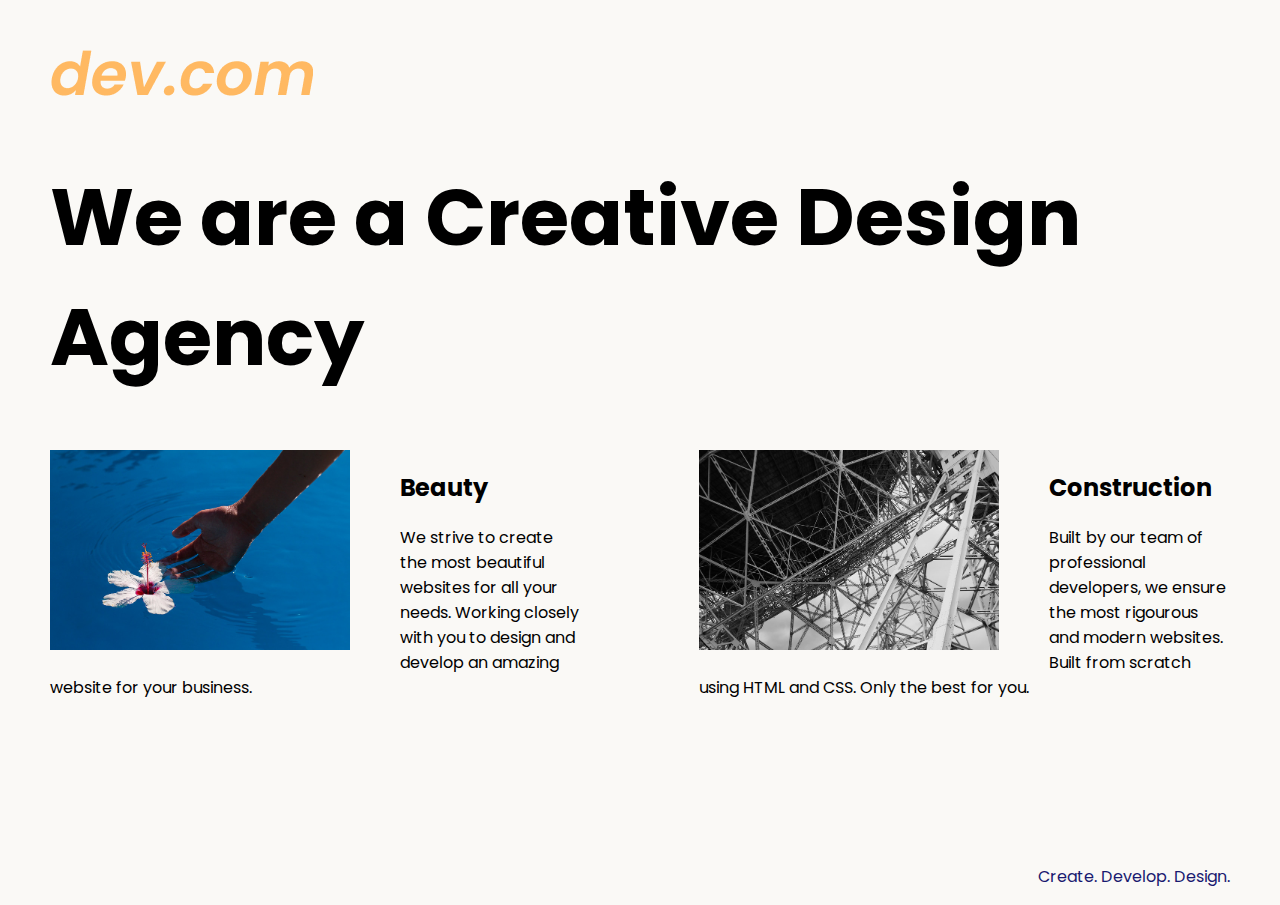
<file: Advanced-css/index.html>
<!DOCTYPE html>
<html lang="en">
  <head>
    <meta charset="UTF-8" />
    <meta name="viewport" content="width=device-width, initial-scale=1.0" />
    <title>Agency</title>
    <link rel="stylesheet" href="./style.css" />
    <link rel="preconnect" href="https://fonts.googleapis.com" />
    <link rel="preconnect" href="https://fonts.gstatic.com" crossorigin />
    <link
      href="https://fonts.googleapis.com/css2?family=Poppins:wght@400;700&display=swap"
      rel="stylesheet"
    />
  </head>

  <body>
    <div class="main">
      <img class="logo" src="./assets/images/logo.png" alt="logo" />
      <h1>We are a Creative Design Agency</h1>
      <div class="left card">
        <img
          class="tile-image"
          src="./assets/images/beautiful.jpg"
          alt="hand and flower in water"
        />
        <h2 class="card-title">Beauty</h2>
        <p class="card-text">
          We strive to create the most beautiful websites for all your needs.
          Working closely with you to design and develop an amazing website for
          your business.
        </p>
      </div>

      <div class="right card">
        <img
          class="tile-image"
          src="./assets/images/construction.jpg"
          alt="metal structure"
        />
        <h2 class="card-title">Construction</h2>
        <p>
          Built by our team of professional developers, we ensure the most
          rigourous and modern websites. Built from scratch using HTML and CSS.
          Only the best for you.
        </p>
      </div>
    </div>
    <footer>
      <p>Create. Develop. Design.</p>
    </footer>
  </body>
</html>
</file>
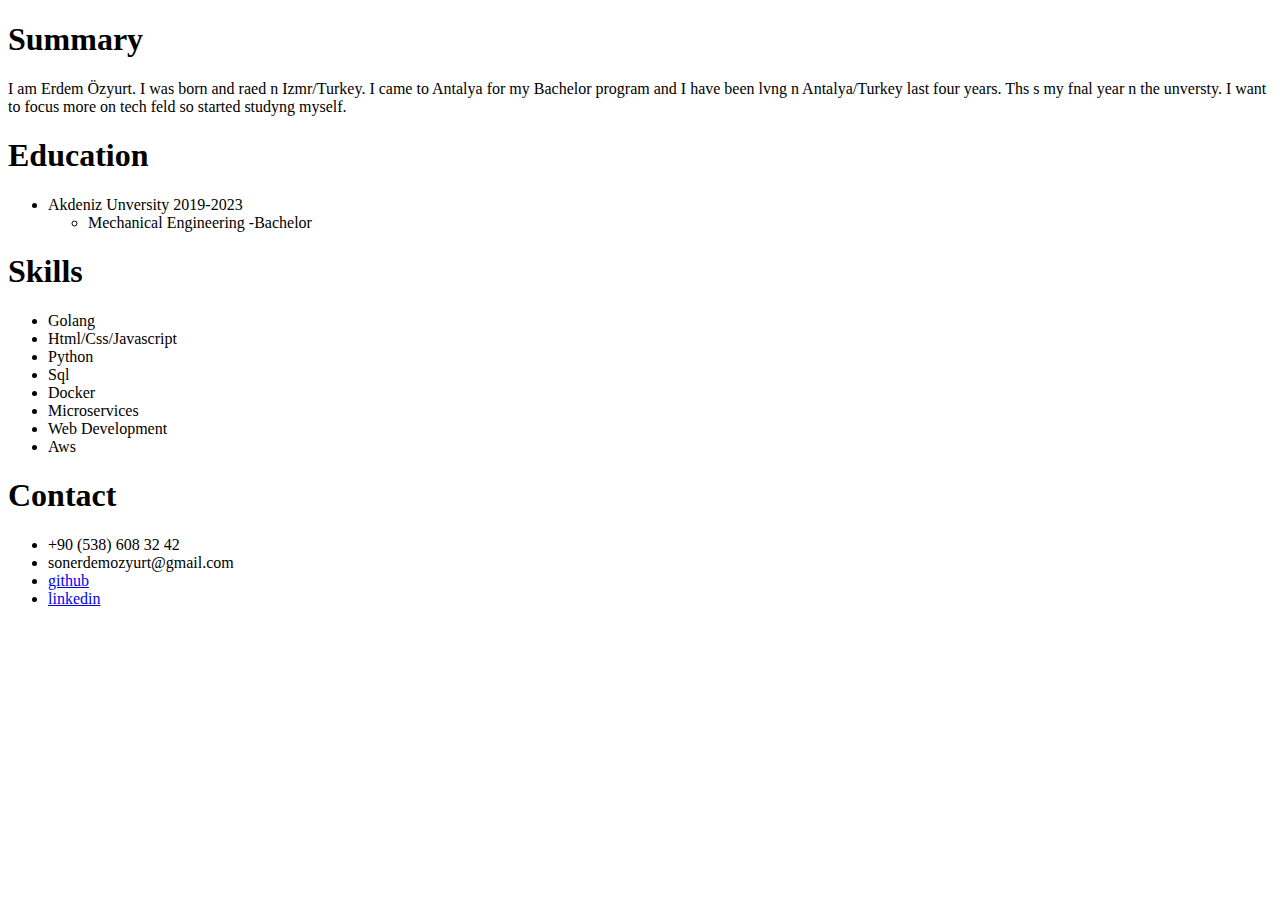
<file: Capstone-1/index.html>
<!DOCTYPE html>
<html lang="en">
  <head>
    <meta charset="UTF-8" />
    <meta name="viewport" content="width=device-width, initial-scale=1.0" />
    <title>My Resume</title>
  </head>
  <body>
    <div>
      <h1>Summary</h1>

      <p>
        I am Erdem Özyurt. I was born and raed n Izmr/Turkey. I came to Antalya
        for my Bachelor program and I have been lvng n Antalya/Turkey last four
        years. Ths s my fnal year n the unversty. I want to focus more on tech
        feld so started studyng myself.
      </p>
    </div>
    <div>
      <h1>Education</h1>
      <ul>
        <li>Akdeniz Unversity 2019-2023</li>
        <ul>
          <li>Mechanical Engineering -Bachelor</li>
        </ul>
      </ul>
    </div>
    <div>
      <h1>Skills</h1>
      <ul>
        <li>Golang</li>
        <li>Html/Css/Javascript</li>
        <li>Python</li>
        <li>Sql</li>
        <li>Docker</li>
        <li>Microservices</li>
        <li>Web Development</li>
        <li>Aws</li>
      </ul>
    </div>
    <div>
      <h1>Contact</h1>
      <ul>
        <li>+90 (538) 608 32 42</li>
        <li>sonerdemozyurt@gmail.com</li>
        <li><a href="github.com/sonozyurt">github</a></li>
        <li><a href="www.linkedin.com/in/erdem-ozyurt">linkedin</a></li>
      </ul>
    </div>
  </body>
</html>
</file>
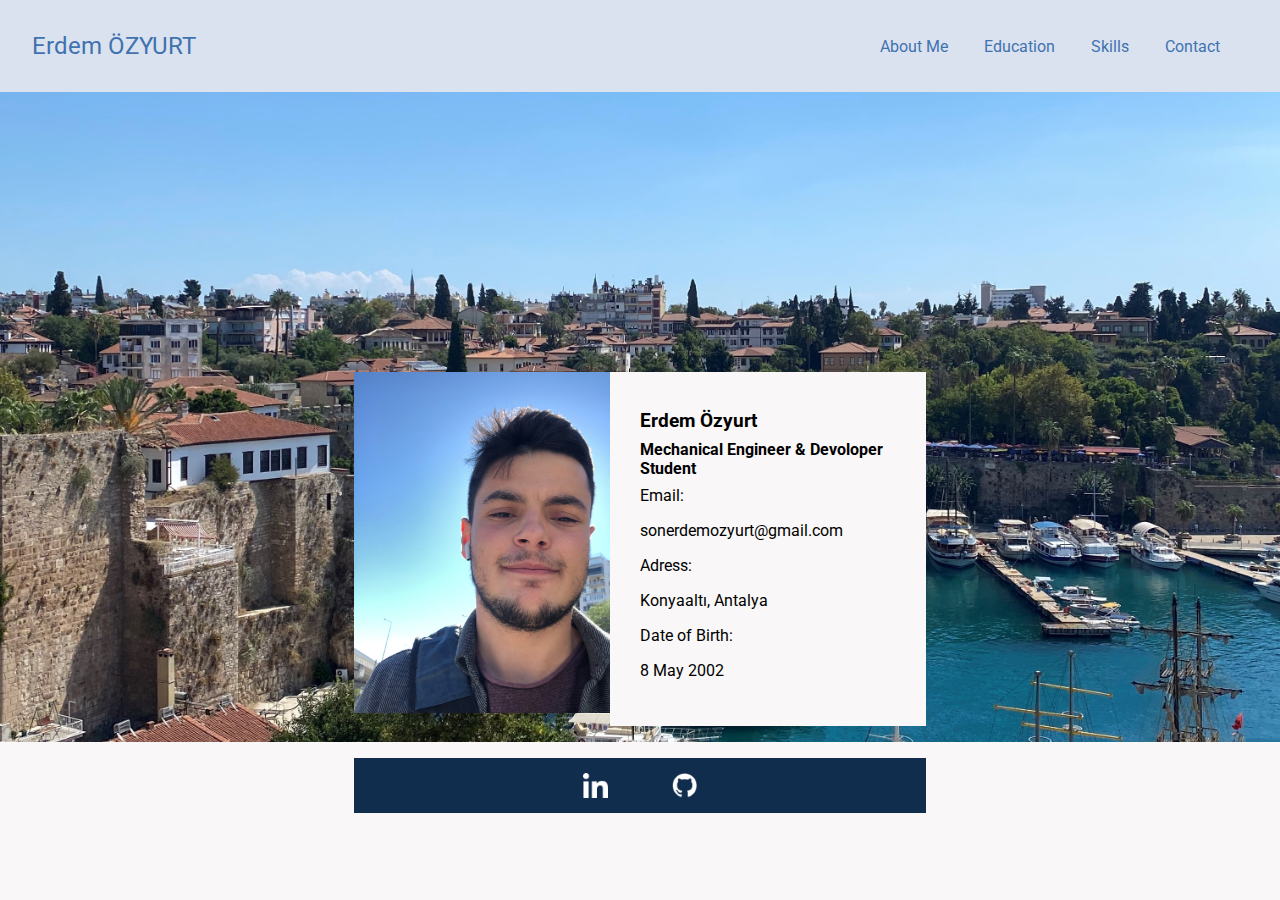
<file: Capstone-2/index.html>
<!DOCTYPE html>
<html lang="en">
  <head>
    <meta charset="UTF-8" />
    <meta name="viewport" content="width=device-width, initial-scale=1.0" />
    <link rel="stylesheet" href="./style.css" />
    <link rel="preconnect" href="https://fonts.googleapis.com" />
    <link rel="preconnect" href="https://fonts.gstatic.com" crossorigin />
    <link
      href="https://fonts.googleapis.com/css2?family=Roboto&display=swap"
      rel="stylesheet"
    />
    <title>Erdem Özyurt</title>
  </head>
  <body>
    <nav class="nav-flex-container">
      <div class="name">
        <p>Erdem ÖZYURT</p>
      </div>
      <div class="nav-links">
        <a href="">About Me</a>
        <a href="">Education</a>
        <a href="">Skills</a>
        <a href="">Contact</a>
      </div>
    </nav>
    <div class="main main-outer-flex">
      <div class="main-flex-container">
        <div class="profile-pic">
          <img src="./assets/profile-pic.jpeg" alt="Profile Pic" />
        </div>
        <div class="info">
          <h3>Erdem Özyurt</h3>
          <h4>Mechanical Engineer & Devoloper Student</h4>
          <ul>
            <li>Email:</li>
            <ul>
              <li>sonerdemozyurt@gmail.com</li>
            </ul>
            <li>Adress:</li>
            <ul>
              <li>Konyaaltı, Antalya</li>
            </ul>
            <li>Date of Birth:</li>
            <ul>
              <li>8 May 2002</li>
            </ul>
          </ul>
        </div>
      </div>
    </div>
    <div class="socials socials-outer-flex">
      <div class="social-flex-container">
        <a href=""><img src="./assets/linkedin.png" alt="linkedin" /></a>

        <a href=""><img src="./assets/github.png" alt="github" /></a>
      </div>
    </div>
    <div class="about">
      <div></div>
    </div>
  </body>
</html>
</file>
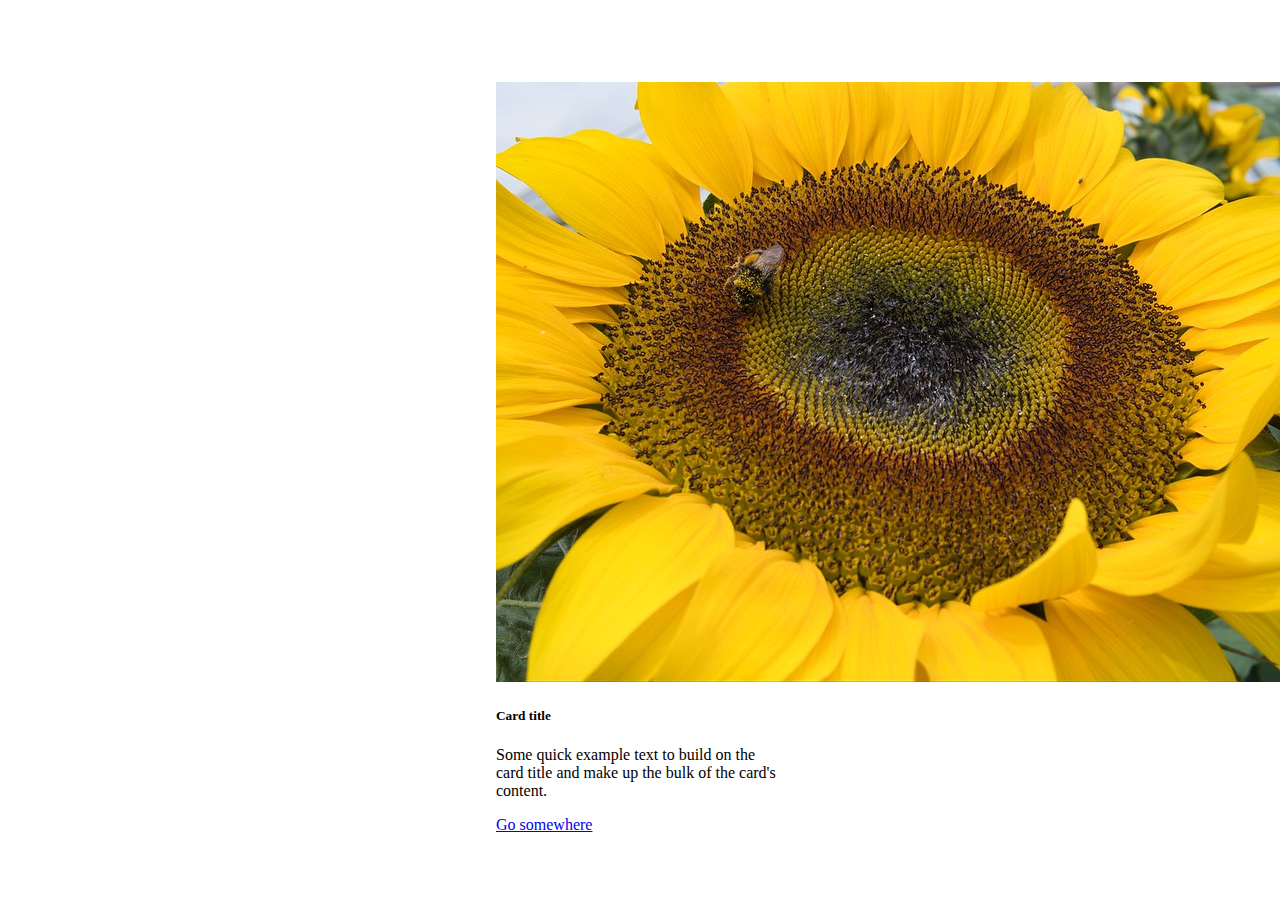
<file: Bootstrap/intro/index.html>
<!DOCTYPE html>
<html lang="en">
  <head>
    <meta charset="utf-8" />
    <meta name="viewport" content="width=device-width, initial-scale=1" />
    <title>Bootstrap</title>
    <link
      href="https://cdn.jsdelivr.net/npm/bootstrap@5.3.0/dist/css/bootstrap.min.css"
      rel="stylesheet"
      integrity="sha384-9ndCyUaIbzAi2FUVXJi0CjmCapSmO7SnpJef0486qhLnuZ2cdeRhO02iuK6FUUVM"
      crossorigin="anonymous"
    />
    <style>
      .flex-container {
        display: flex;
        height: 100vh;
        justify-content: center;
        align-items: center;
      }
    </style>
  </head>

  <body>
    <div class="flex-container">
      <div class="card" style="width: 18rem">
        <img src="./flower.jpg" class="card-img-top" alt="flower" />
        <div class="card-body">
          <h5 class="card-title">Card title</h5>
          <p class="card-text">
            Some quick example text to build on the card title and make up the
            bulk of the card's content.
          </p>
          <a href="#" class="btn btn-primary">Go somewhere</a>
        </div>
      </div>
    </div>
  </body>
</html>
</file>
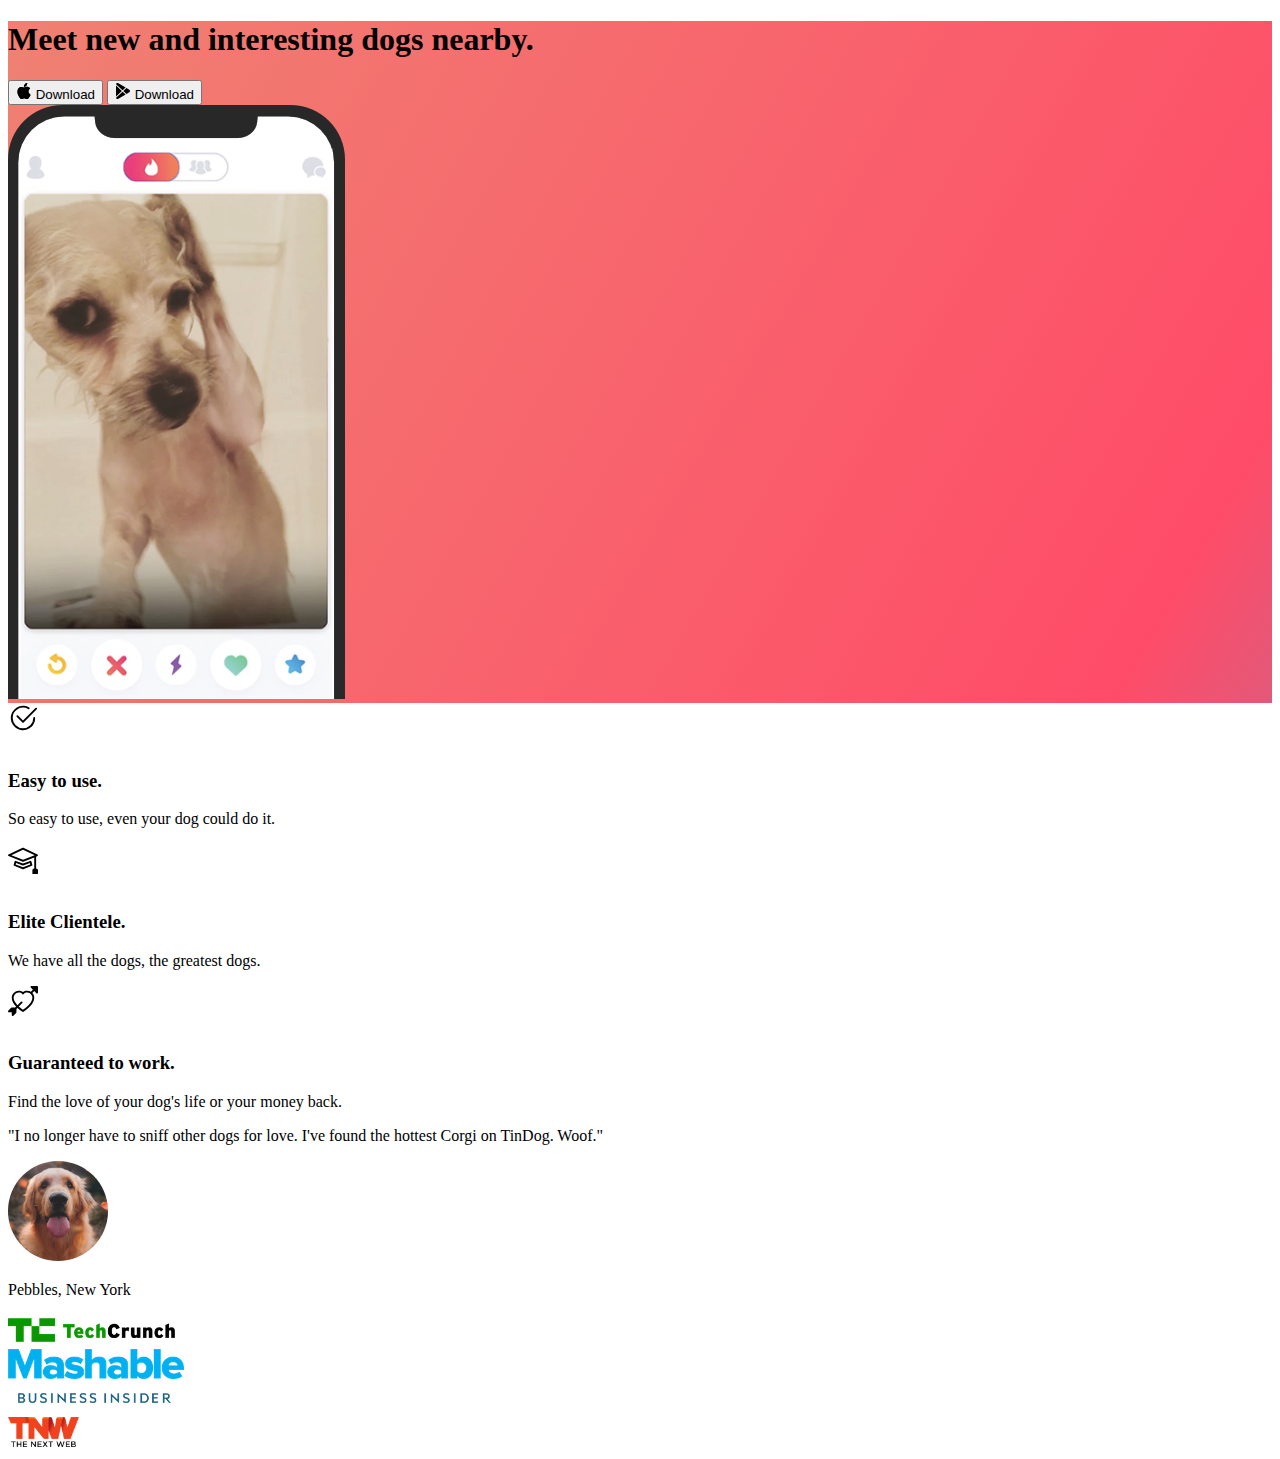
<file: Bootstrap/Tindog/index.html>
<!DOCTYPE html>
<html lang="en">
  <head>
    <meta charset="UTF-8" />
    <meta name="viewport" content="width=device-width, initial-scale=1.0" />
    <link
      href="https://cdn.jsdelivr.net/npm/bootstrap@5.3.0/dist/css/bootstrap.min.css"
      rel="stylesheet"
      integrity="sha384-9ndCyUaIbzAi2FUVXJi0CjmCapSmO7SnpJef0486qhLnuZ2cdeRhO02iuK6FUUVM"
      crossorigin="anonymous"
    />
    <link rel="stylesheet" href="./css/style.css" />
    <title>TinDog</title>
  </head>

  <body>
    <!-- Title -->
    <section id="title" class="gradient-background">
      <div class="container">
        <div class="row pt-5">
          <div class="col-lg-6">
            <h1 class="display-4 fw-bold pb-3 text-body-emphasis lh-1 mb-3">
              Meet new and interesting dogs nearby.
            </h1>
            <div>
              <button type="button" class="btn btn-light btn-lg">
                <svg
                  xmlns="http://www.w3.org/2000/svg"
                  width="16"
                  height="16"
                  fill="currentColor"
                  class="bi bi-apple mb-1"
                  viewBox="0 0 16 16"
                >
                  <path
                    d="M11.182.008C11.148-.03 9.923.023 8.857 1.18c-1.066 1.156-.902 2.482-.878 2.516.024.034 1.52.087 2.475-1.258.955-1.345.762-2.391.728-2.43Zm3.314 11.733c-.048-.096-2.325-1.234-2.113-3.422.212-2.189 1.675-2.789 1.698-2.854.023-.065-.597-.79-1.254-1.157a3.692 3.692 0 0 0-1.563-.434c-.108-.003-.483-.095-1.254.116-.508.139-1.653.589-1.968.607-.316.018-1.256-.522-2.267-.665-.647-.125-1.333.131-1.824.328-.49.196-1.422.754-2.074 2.237-.652 1.482-.311 3.83-.067 4.56.244.729.625 1.924 1.273 2.796.576.984 1.34 1.667 1.659 1.899.319.232 1.219.386 1.843.067.502-.308 1.408-.485 1.766-.472.357.013 1.061.154 1.782.539.571.197 1.111.115 1.652-.105.541-.221 1.324-1.059 2.238-2.758.347-.79.505-1.217.473-1.282Z"
                  />
                  <path
                    d="M11.182.008C11.148-.03 9.923.023 8.857 1.18c-1.066 1.156-.902 2.482-.878 2.516.024.034 1.52.087 2.475-1.258.955-1.345.762-2.391.728-2.43Zm3.314 11.733c-.048-.096-2.325-1.234-2.113-3.422.212-2.189 1.675-2.789 1.698-2.854.023-.065-.597-.79-1.254-1.157a3.692 3.692 0 0 0-1.563-.434c-.108-.003-.483-.095-1.254.116-.508.139-1.653.589-1.968.607-.316.018-1.256-.522-2.267-.665-.647-.125-1.333.131-1.824.328-.49.196-1.422.754-2.074 2.237-.652 1.482-.311 3.83-.067 4.56.244.729.625 1.924 1.273 2.796.576.984 1.34 1.667 1.659 1.899.319.232 1.219.386 1.843.067.502-.308 1.408-.485 1.766-.472.357.013 1.061.154 1.782.539.571.197 1.111.115 1.652-.105.541-.221 1.324-1.059 2.238-2.758.347-.79.505-1.217.473-1.282Z"
                  />
                </svg>
                Download
              </button>
              <button type="button" class="btn btn-outline-light btn-lg">
                <svg
                  xmlns="http://www.w3.org/2000/svg"
                  width="16"
                  height="16"
                  fill="currentColor"
                  class="bi bi-google-play mb-1"
                  viewBox="0 0 16 16"
                >
                  <path
                    d="M14.222 9.374c1.037-.61 1.037-2.137 0-2.748L11.528 5.04 8.32 8l3.207 2.96 2.694-1.586Zm-3.595 2.116L7.583 8.68 1.03 14.73c.201 1.029 1.36 1.61 2.303 1.055l7.294-4.295ZM1 13.396V2.603L6.846 8 1 13.396ZM1.03 1.27l6.553 6.05 3.044-2.81L3.333.215C2.39-.341 1.231.24 1.03 1.27Z"
                  />
                </svg>
                Download
              </button>
            </div>
          </div>
          <div class="col-lg-6">
            <img src="./images/iphone.png" alt="" class="mx-auto" />
          </div>
        </div>
      </div>
    </section>
    <!-- Features -->
    <section id="features">
      <div class="row g-4 py-5 row-cols-1 row-cols-lg-3 mt-5">
        <div class="col d-flex align-items-center justify-content-center">
          <div
            class="icon-square text-body-emphasis bg-body-secondary d-inline-flex align-items-center justify-content-center fs-4 flex-shrink-0 me-3"
          >
            <svg
              xmlns="http://www.w3.org/2000/svg"
              height="30"
              fill="currentColor"
              class="bi bi-check2-circle"
              viewBox="0 0 16 16"
            >
              <path
                d="M2.5 8a5.5 5.5 0 0 1 8.25-4.764.5.5 0 0 0 .5-.866A6.5 6.5 0 1 0 14.5 8a.5.5 0 0 0-1 0 5.5 5.5 0 1 1-11 0z"
              />
              <path
                d="M15.354 3.354a.5.5 0 0 0-.708-.708L8 9.293 5.354 6.646a.5.5 0 1 0-.708.708l3 3a.5.5 0 0 0 .708 0l7-7z"
              />
            </svg>
          </div>
          <div>
            <h3 class="fs-2 text-body-emphasis">Easy to use.</h3>
            <p>So easy to use, even your dog could do it.</p>
          </div>
        </div>
        <div class="col d-flex align-items-start">
          <div
            class="icon-square text-body-emphasis bg-body-secondary d-inline-flex align-items-center justify-content-center fs-4 flex-shrink-0 me-3"
          >
            <svg
              xmlns="http://www.w3.org/2000/svg"
              height="30"
              fill="currentColor"
              class="bi bi-mortarboard"
              viewBox="0 0 16 16"
            >
              <path
                d="M8.211 2.047a.5.5 0 0 0-.422 0l-7.5 3.5a.5.5 0 0 0 .025.917l7.5 3a.5.5 0 0 0 .372 0L14 7.14V13a1 1 0 0 0-1 1v2h3v-2a1 1 0 0 0-1-1V6.739l.686-.275a.5.5 0 0 0 .025-.917l-7.5-3.5ZM8 8.46 1.758 5.965 8 3.052l6.242 2.913L8 8.46Z"
              />
              <path
                d="M4.176 9.032a.5.5 0 0 0-.656.327l-.5 1.7a.5.5 0 0 0 .294.605l4.5 1.8a.5.5 0 0 0 .372 0l4.5-1.8a.5.5 0 0 0 .294-.605l-.5-1.7a.5.5 0 0 0-.656-.327L8 10.466 4.176 9.032Zm-.068 1.873.22-.748 3.496 1.311a.5.5 0 0 0 .352 0l3.496-1.311.22.748L8 12.46l-3.892-1.556Z"
              />
            </svg>
          </div>
          <div>
            <h3 class="fs-2 text-body-emphasis">Elite Clientele.</h3>
            <p>We have all the dogs, the greatest dogs.</p>
          </div>
        </div>
        <div class="col d-flex align-items-start">
          <div
            class="icon-square text-body-emphasis bg-body-secondary d-inline-flex align-items-center justify-content-center fs-4 flex-shrink-0 me-3"
          >
            <svg
              xmlns="http://www.w3.org/2000/svg"
              height="30"
              fill="currentColor"
              class="bi bi-arrow-through-heart"
              viewBox="0 0 16 16"
            >
              <path
                fill-rule="evenodd"
                d="M2.854 15.854A.5.5 0 0 1 2 15.5V14H.5a.5.5 0 0 1-.354-.854l1.5-1.5A.5.5 0 0 1 2 11.5h1.793l.53-.53c-.771-.802-1.328-1.58-1.704-2.32-.798-1.575-.775-2.996-.213-4.092C3.426 2.565 6.18 1.809 8 3.233c1.25-.98 2.944-.928 4.212-.152L13.292 2 12.147.854A.5.5 0 0 1 12.5 0h3a.5.5 0 0 1 .5.5v3a.5.5 0 0 1-.854.354L14 2.707l-1.006 1.006c.236.248.44.531.6.845.562 1.096.585 2.517-.213 4.092-.793 1.563-2.395 3.288-5.105 5.08L8 13.912l-.276-.182a21.86 21.86 0 0 1-2.685-2.062l-.539.54V14a.5.5 0 0 1-.146.354l-1.5 1.5Zm2.893-4.894A20.419 20.419 0 0 0 8 12.71c2.456-1.666 3.827-3.207 4.489-4.512.679-1.34.607-2.42.215-3.185-.817-1.595-3.087-2.054-4.346-.761L8 4.62l-.358-.368c-1.259-1.293-3.53-.834-4.346.761-.392.766-.464 1.845.215 3.185.323.636.815 1.33 1.519 2.065l1.866-1.867a.5.5 0 1 1 .708.708L5.747 10.96Z"
              />
            </svg>
          </div>
          <div>
            <h3 class="fs-2 text-body-emphasis">Guaranteed to work.</h3>
            <p>Find the love of your dog's life or your money back.</p>
          </div>
        </div>
      </div>
    </section>
    <!-- Testimonial -->
    <section id="testimonial">
      <div class="container">
        <div class="row text-center justify-content-center">
          <p class="h2">
            "I no longer have to sniff other dogs for love. I've found the
            hottest Corgi on TinDog. Woof."
          </p>

          <img
            class="profile-img mt-5"
            src="./images/dog-img.jpg"
            alt="Pebbles"
          />
          <p class="mt-2">Pebbles, New York</p>
        </div>
      </div>
      <div class="container">
        <div class="row justify-content-center mb-5">
          <div class="col-lg-3">
            <img height="30px" src="./images/techcrunch.png" alt="" />
          </div>
          <div class="col-lg-3">
            <img height="30px" src="./images/mashable.png" alt="" />
          </div>
          <div class="col-lg-3">
            <img src="./images/bizinsider.png" alt="" height="30px" />
          </div>
          <div class="col-lg-3">
            <img src="./images/tnw.png" alt="" height="30px" />
          </div>
        </div>
      </div>
    </section>
    <!-- Pricing -->
    <section id="pricing"></section>
    <!-- Footer -->
    <section id="footer"></section>
  </body>
</html>
</file>
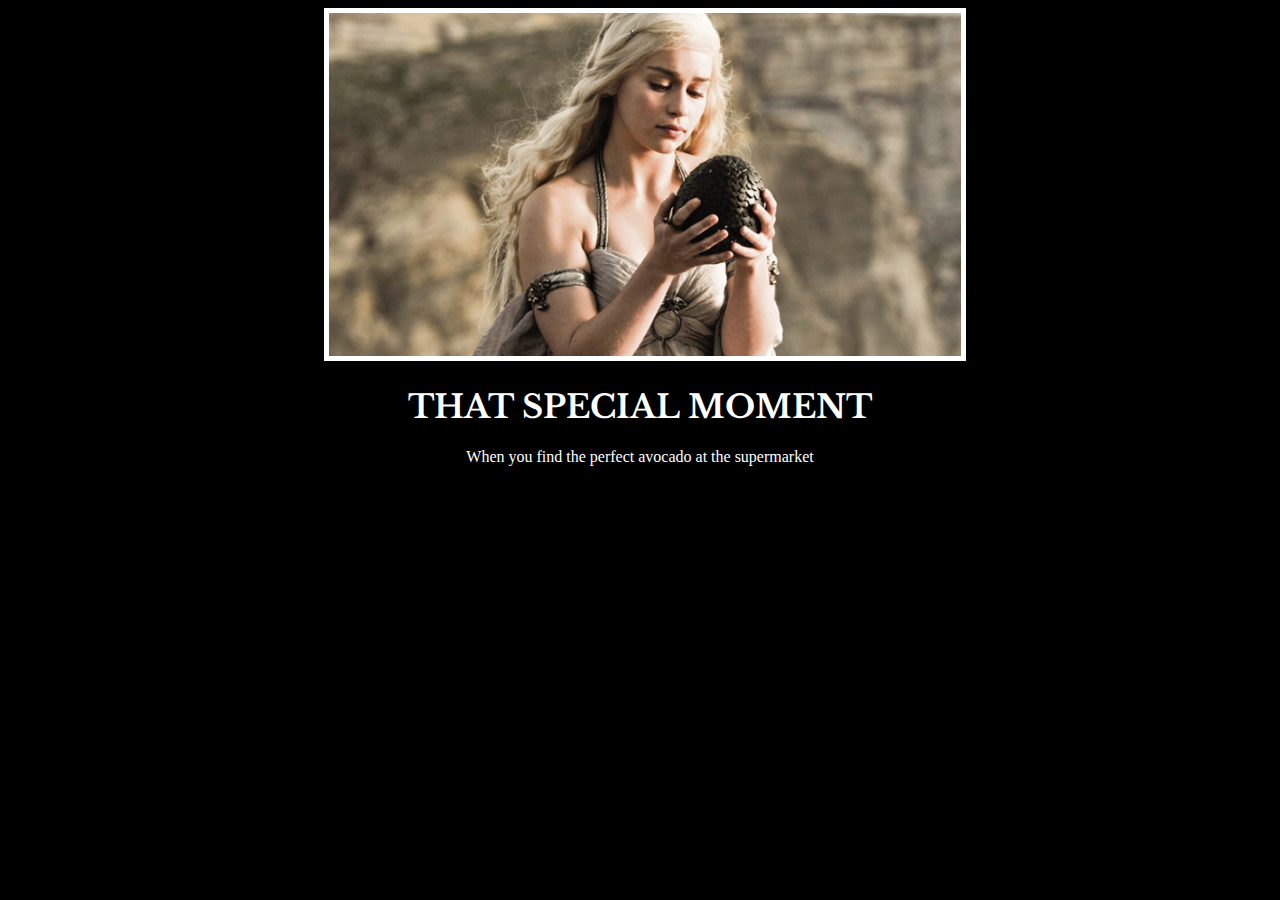
<file: css-properities/motivational-post/index.html>
<!DOCTYPE html>
<html lang="en">
  <head>
    <meta charset="UTF-8" />
    <meta name="viewport" content="width=device-width, initial-scale=1.0" />
    <link rel="stylesheet" href="./styles.css" />
    <link rel="preconnect" href="https://fonts.googleapis.com" />
    <link rel="preconnect" href="https://fonts.gstatic.com" crossorigin />
    <link
      href="https://fonts.googleapis.com/css2?family=Libre+Baskerville&display=swap"
      rel="stylesheet"
    />
    <title>Document</title>
  </head>
  <body>
    <div>
      <img src="./assets/images/daenerys.jpeg" alt="holding dragon egg" />
      <h1>That special moment</h1>
      <p>When you find the perfect avocado at the supermarket</p>
    </div>
  </body>
</html>

<!--  TODO: Create a motivational post website.
Style it how ever you like. 
Look at the goal image for inspiration.
But it must have the following features:
1. The main h1 text should be using the Regular Libre Baskerville Font from Google Fonts:
  https://fonts.google.com/specimen/Libre+Baskerville
2. The text should be white and background black.
3. Add your own image into the images folder inside assets. It should have a 5px white border.
4. The text should be center aligned.
5. Create a div to contain the h1, p and img elements. Adjust the margins so that the image and text are centered on the page. 
  Hint: You horizontally center a div by giving it a width of 50% and a margin-left of 25%.
  Hint: Set the image to have a width of 100% so it fills the div. 
6. Read about the text-transform property on MDN docs to make the h1 uppercase with CSS.
  https://developer.mozilla.org/en-US/docs/Web/CSS/text-transform 
-->
</file>
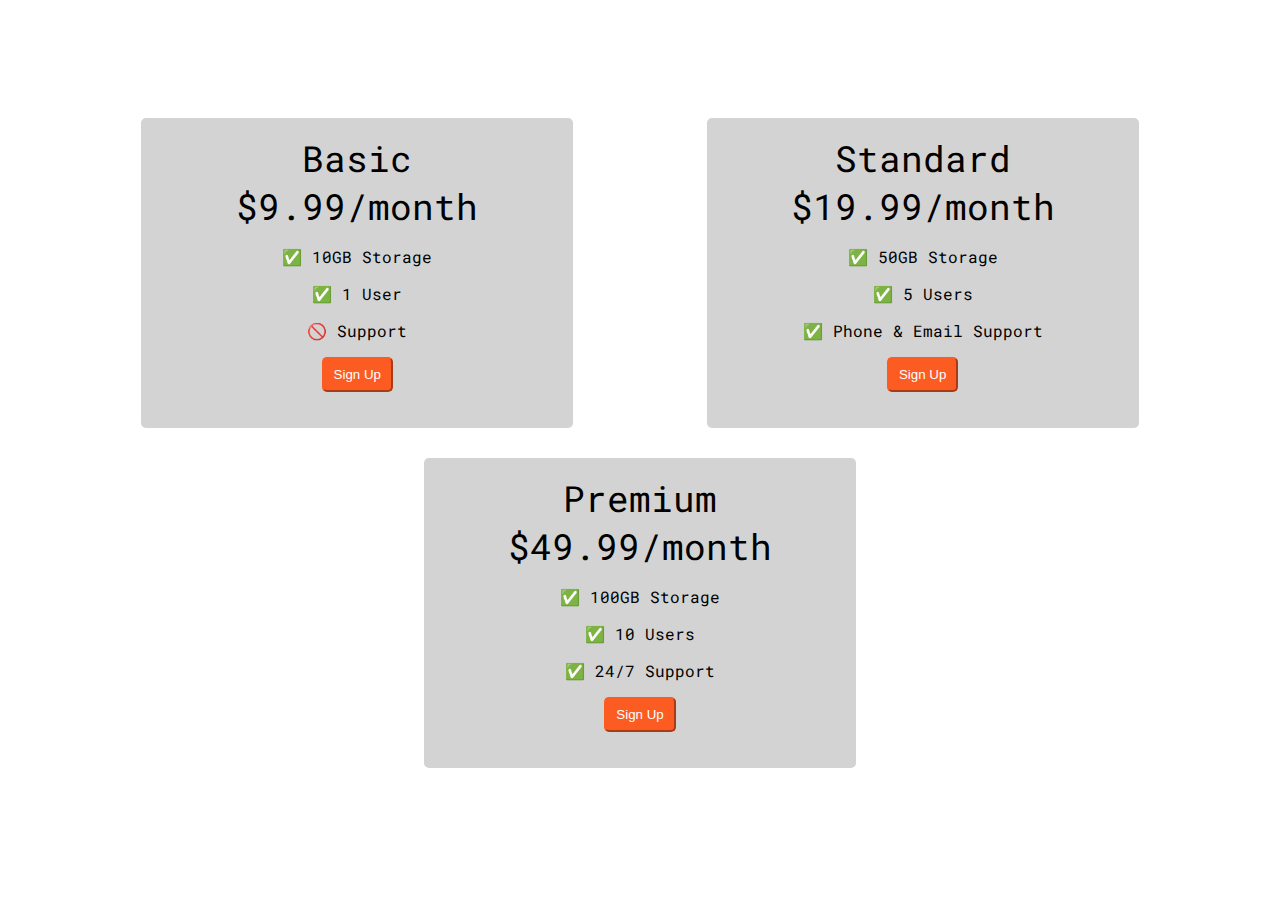
<file: flexbox/price-table/index.html>
<!DOCTYPE html>
<html lang="en">
  <head>
    <meta charset="UTF-8" />
    <meta name="viewport" content="width=device-width, initial-scale=1.0" />
    <link rel="stylesheet" href="./style.css">
    <link rel="preconnect" href="https://fonts.googleapis.com">
    <link rel="preconnect" href="https://fonts.gstatic.com" crossorigin>
    <link href="https://fonts.googleapis.com/css2?family=Roboto+Mono:wght@300&display=swap" rel="stylesheet">
    <title>Prices</title>
  </head>
  <body>
    <div class="pricing-container">
        <div class="pricing-plan">
          <div class="plan-title">Basic</div>
          <div class="plan-price">$9.99/month</div>
          <ul class="plan-features">
            <li>✅ 10GB Storage</li>
            <li>✅ 1 User</li>
            <li>🚫 Support</li>
          </ul>
          <button class="plan-button">Sign Up</a>
        </div>
        <div class="pricing-plan">
          <div class="plan-title">Standard</div>
          <div class="plan-price">$19.99/month</div>
          <ul class="plan-features">
            <li>✅ 50GB Storage</li>
            <li>✅ 5 Users</li>
            <li>✅ Phone &amp; Email Support</li>
          </ul>
          <button class="plan-button">Sign Up</a>
        </div>
        <div class="pricing-plan">
          <div class="plan-title">Premium</div>
          <div class="plan-price">$49.99/month</div>
          <ul class="plan-features">
            <li>✅ 100GB Storage</li>
            <li>✅ 10 Users</li>
            <li>✅ 24/7 Support</li>
          </ul>
          <button class="plan-button">Sign Up</a>
        </div>
      </div>
    
  </body>
</html>
</file>
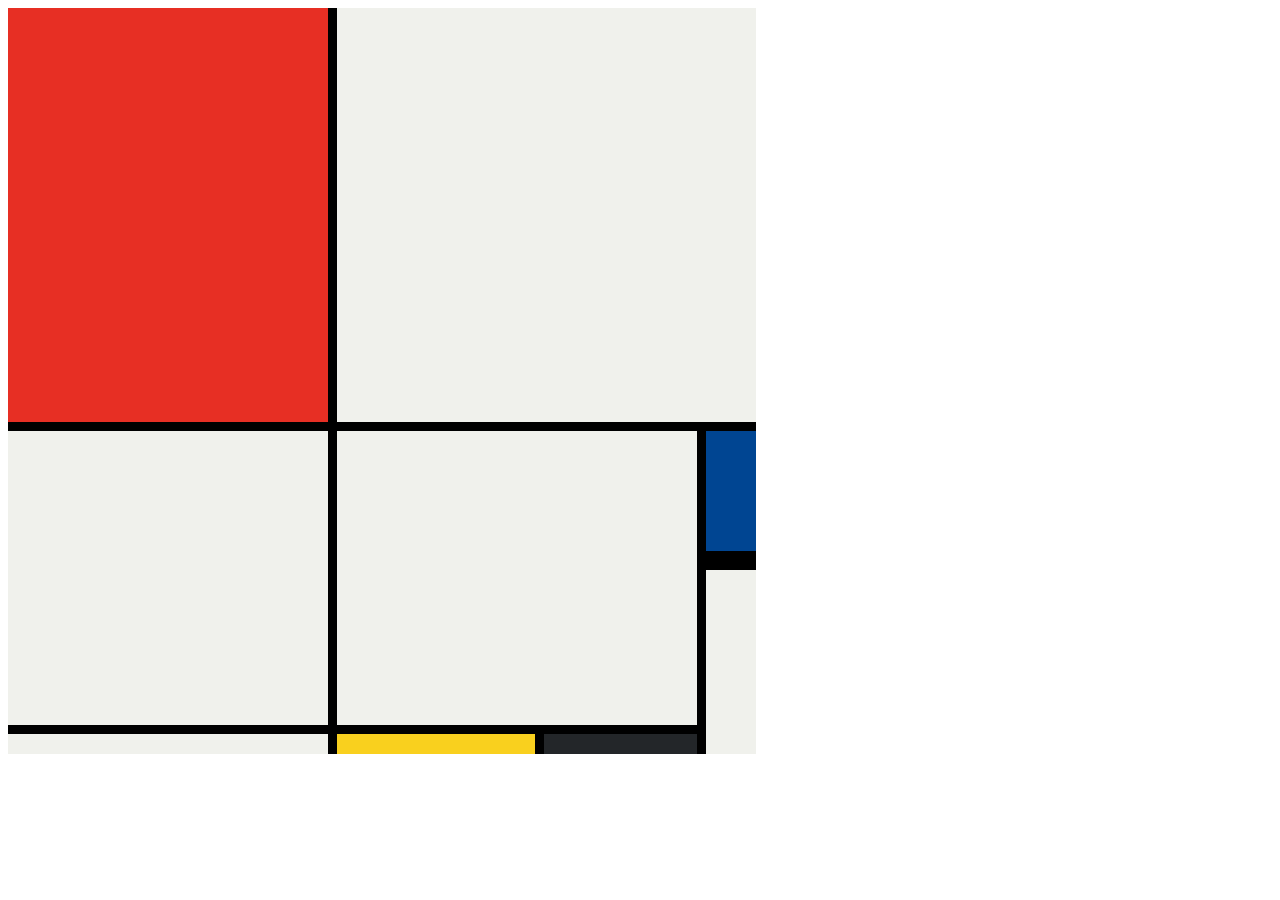
<file: Grid/Mondrian/index.html>
<!DOCTYPE html>
<html lang="en">
  <head>
    <meta charset="UTF-8" />
    <meta name="viewport" content="width=device-width, initial-scale=1.0" />
    <link rel="stylesheet" href="./style.css" />
    <title>Mondrian Project</title>
    <style>
      /* 
    Write your CSS here 
    Gap Colour: #000
    White: #F0F1EC
    Red: #E72F24
    Black: #232629
    Blue: #004592
    Yellow: #F9D01E

    For dimensions, see dimensions.png image.
    HINT: Remember you can't change the properties of grid lines.
    But grid lines are transparent!
    */
    </style>
  </head>

  <body>
    <div class="grid-container">
      <div class="item red"></div>
      <div class="item w1"></div>
      <div class="item w2"></div>
      <div class="item w3"></div>
      <div class="item w4"></div>
      <div class="item w5"></div>
      <div class="item blue"></div>
      <div class="item yellow"></div>
      <div class="item black"></div>
    </div>
  </body>
</html>
</file>
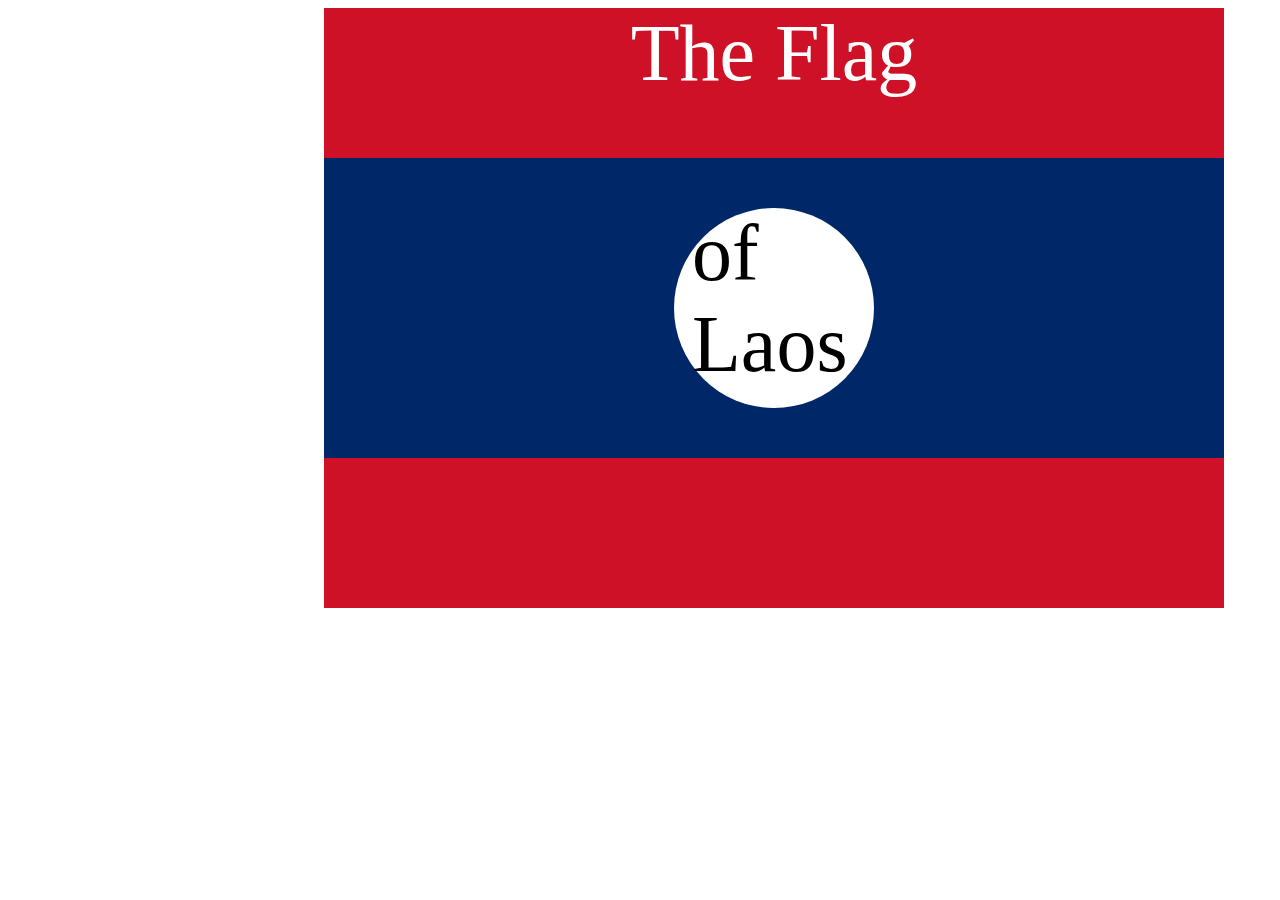
<file: intermediate-css/flag-of-laos/index.html>
<!DOCTYPE html>
<html lang="en">
  <head>
    <meta charset="UTF-8" />
    <meta name="viewport" content="width=device-width, initial-scale=1.0" />
    <link rel="stylesheet" href="./styles.css" />
    <title>Document</title>
  </head>
  <body>
    <div class="flag">
      <p>The Flag</p>
      <div>
        <div>
          <p>of Laos</p>
        </div>
      </div>
    </div>
  </body>
</html>
</file>
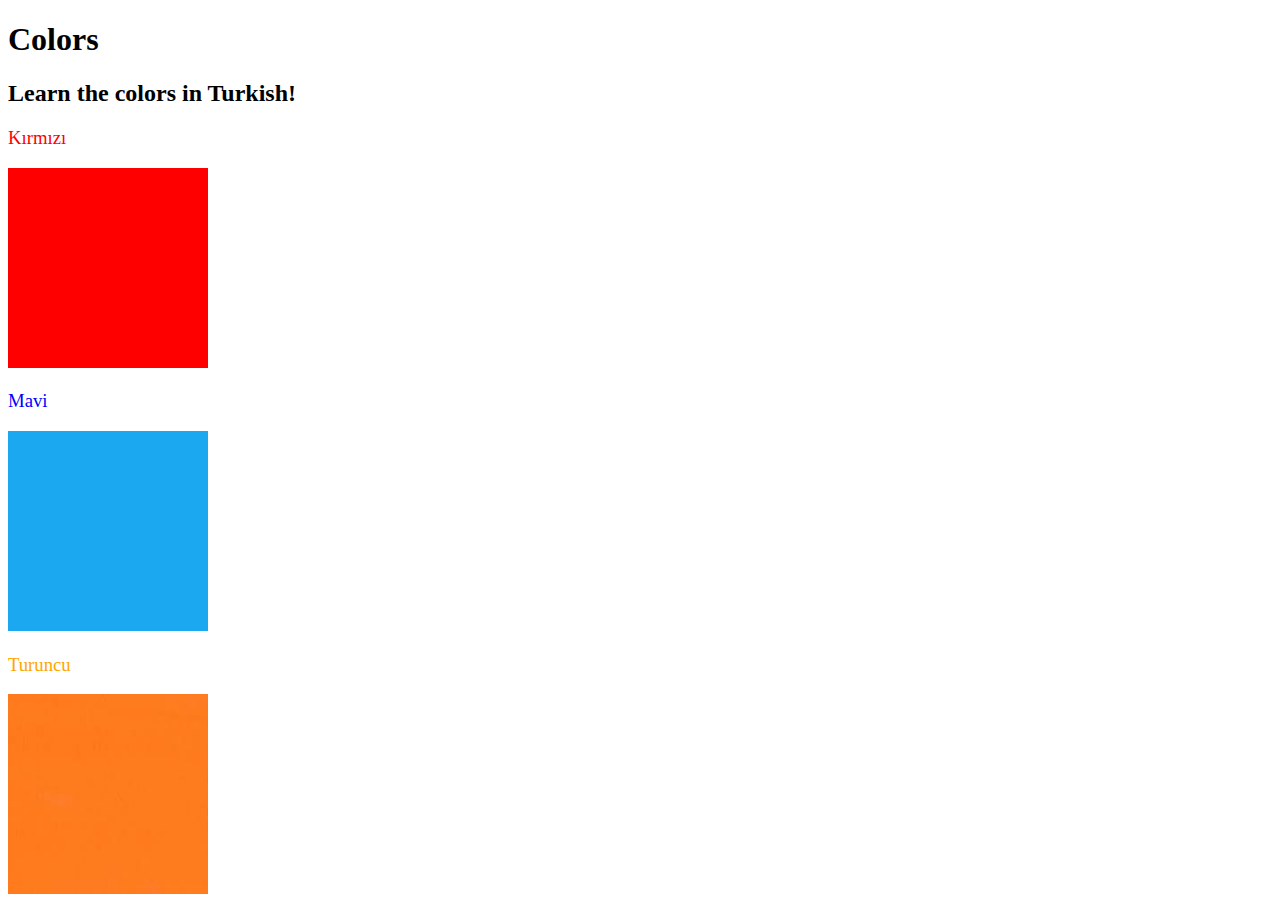
<file: intro-css/project-1/index.html>
<!DOCTYPE html>
<html lang="en">
  <head>
    <meta charset="UTF-8" />
    <meta name="viewport" content="width=device-width, initial-scale=1.0" />
    <link rel="stylesheet" href="./style.css" />
    <title>Document</title>
  </head>
  <body>
    <h1>Colors</h1>
    <h2>Learn the colors in Turkish!</h2>

    <h3 class="red">Kırmızı</h3>
    <img class="red" src="./assets/images/red.png" alt="Red" />
    <h3 class="blue">Mavi</h3>
    <img class="blue" src="./assets/images/blue.png" alt="Blue" />
    <h3 class="orange">Turuncu</h3>
    <img class="orange" src="./assets/images/orange.png" alt="Orange" />
  </body>
</html>
</file>
<file: Advanced-css/style.css>
body {
  font-family: "Poppins", sans-serif;
  margin: 50px 50px 0 50px;
  background-color: #faf9f6;
  display: flex;
  flex-direction: column;
  min-height: 95vh;
}
.main {
  flex: 1;
}

h1 {
  font-size: 5rem;
}

footer {
  text-align: right;
  color: midnightblue;
}

.tile-image {
  height: 200px;
  float: left;
  margin-right: 50px;
}

.card {
  width: 45%;
}
.left {
  float: left;
}

.right {
  float: right;
}

@media (max-width: 680px) {
  .logo {
    width: 100px;
  }
  h1 {
    text-align: center;
    font-size: 5rem;
  }
  .card {
    display: block;
    width: 100%;
    margin-bottom: 20px;
    text-align: justify;
  }
  .card img {
    width: 100%;

    object-fit: cover;
    margin-bottom: 10px;
  }
}
</file>
<file: Capstone-2/style.css>
* {
  margin: 0;
  padding: 0;
}
html {
  background-color: #f9f7f7;
  font-family: "Roboto", sans-serif;
}
nav {
  background-color: #dbe2ef;
  height: 5rem;
  font-size: 16px;
  color: #3f72af;
}
.nav-flex-container {
  display: flex;
  justify-content: space-between;
  width: 100%;
  height: 100%;
  align-items: center;
}

.name {
  padding: 2rem;
  font-size: 24px;
}

.nav-links {
  width: 25rem;
}
.nav-links a {
  color: inherit;
  text-decoration: inherit;
  padding-right: 2rem;
}

.main {
  background-image: url("assets/antalya.jpg");
  background-position: center;
  background-size: cover;
  background-repeat: no-repeat;
  height: 650px;
}

.main-outer-flex {
  display: flex;
  align-items: end;
}
.main-flex-container {
  display: flex;
  padding-bottom: 1rem;
  justify-content: center;
}

.profile-pic img {
  width: 100%;
  margin: auto;
  display: block;
}

.profile-pic {
  width: 20%;
}
.info {
  width: 20%;
  padding: 30px;
  background-color: #f9f7f7;
  text-align: left;
}

.info ul {
  list-style: none;
}
li {
  padding-bottom: 1rem;
}

.info h3 {
  padding: 0.5rem 0;
}

.info h4 {
  padding-bottom: 0.5rem;
}

.socials-outer-flex {
  display: flex;
  justify-content: center;
  padding-top: 1rem;
}
.social-flex-container {
  display: flex;
  height: 55px;
  width: 40%;
  padding: 0 30px;
  background-color: #112d4e;
  justify-content: center;
}

.social-flex-container img {
  height: 25px;
  padding: 15px 2rem;
  display: block;
}
</file>
<file: Bootstrap/Tindog/css/style.css>
.gradient-background {
  background: linear-gradient(300deg, #00bfff, #ff4c68, #ef8172);
  background-size: 180% 180%;
  animation: gradient-animation 18s ease infinite;
}

@keyframes gradient-animation {
  0% {
    background-position: 0% 50%;
  }
  50% {
    background-position: 100% 50%;
  }
  100% {
    background-position: 0% 50%;
  }
}

.icon-square {
  width: 3rem;
  height: 3rem;
  border-radius: 0.75rem;
}

.profile-img {
  height: 100px;
  border-radius: 50%;
}
</file>
<file: css-properities/motivational-post/styles.css>
html {
  background-color: black;
}

img {
  border: 5px solid white;
  width: 100%;
}

div {
  text-align: center;
  color: white;
  margin-left: 25%;
  width: 50%;
}
h1 {
  font-family: "Libre Baskerville", serif;
  text-transform: uppercase;
}
</file>
<file: flexbox/price-table/style.css>
.pricing-container {
  display: flex;
  flex-wrap: wrap;
  justify-content: space-evenly;
  font-family: "Roboto Mono", monospace;
  height: 100vh;
  align-content: center;
}

.pricing-plan {
  background-color: lightgray;
  border-radius: 5px;
  flex-basis: 400px;
  padding: 1rem;
  text-align: center;
  margin-bottom: 30px;
}

.plan-price,
.plan-title {
  font-size: 36px;
}

.plan-features {
  list-style: none;
  margin: 1rem;
  padding: 0;
}

.plan-button {
  margin-bottom: 1.5em;
  padding: 8px 10px;
  background-color: rgb(252, 91, 33);
  border-color: rgb(252, 91, 33);
  border-radius: 5px;
  color: white;
}

li {
  margin-bottom: 1rem;
}
</file>
<file: Grid/Mondrian/style.css>
.grid-container {
  display: grid;
  gap: 9px;
  width: 748px;
  grid-template-columns: 320px 198px 153px 50px;
  grid-template-rows: 414px 130px 155px 20px;
  background-color: #000;
}

.item {
  background-color: #f0f1ec;
}
.red {
  background-color: #e72f24;
  grid-row-start: 1;
  grid-column-start: 1;
}

.blue {
  background-color: #004592;
  border-bottom: 10px solid black;
  grid-column-start: 4;
  grid-column-end: 5;
  grid-row-start: 2;
}

.yellow {
  background-color: #f9d01e;
  grid-row-start: 4;
  grid-column-start: 2;
}
.black {
  background-color: #232629;
  grid-row-start: 4;
  grid-column-start: 3;
}
.w1 {
  grid-column-start: 2;
  grid-column-end: 5;
  grid-row-start: 1;
  grid-row-end: 2;
}
.w2 {
  grid-column-start: 1;
  grid-column-end: 2;
  grid-row-start: 2;
  grid-row-end: 4;
}

.w3 {
  grid-column-start: 2;
  grid-column-end: 4;
  grid-row-start: 2;
  grid-row-end: 4;
}
.w4 {
  grid-column-start: 1;
  grid-column-end: 2;
  grid-row-start: 4;
  grid-row-end: 5;
}
.w5 {
  grid-column-start: 4;
  grid-column-end: 5;
  grid-row-start: 3;
  grid-row-end: 5;
}
</file>
<file: intermediate-css/flag-of-laos/styles.css>
p {
  margin: 0;
}
.flag {
  position: relative;
  margin: 0 25%;
  width: 900px;
  height: 600px;
  background-color: #ce1126;
}
.flag > div {
  position: absolute;
  top: 150px;
  background-color: #002868;
  height: 300px;
  width: 900px;
}

.flag > div > div {
  position: absolute;
  top: 50px;
  left: 350px;
  width: 200px;
  height: 200px;
  border-radius: 50%;
  background-color: white;
}
.flag > div p {
  position: absolute;
  left: 18px;
  font-size: 5rem;
}

.flag > p {
  color: white;
  text-align: center;
  font-size: 5rem;
}
</file>
<file: intro-css/project-1/style.css>
h3 {
  font-weight: normal;
}
img {
  width: 200px;
  height: 200px;
}
.red {
  color: red;
}
.blue {
  color: blue;
}
.orange {
  color: orange;
}
</file>
